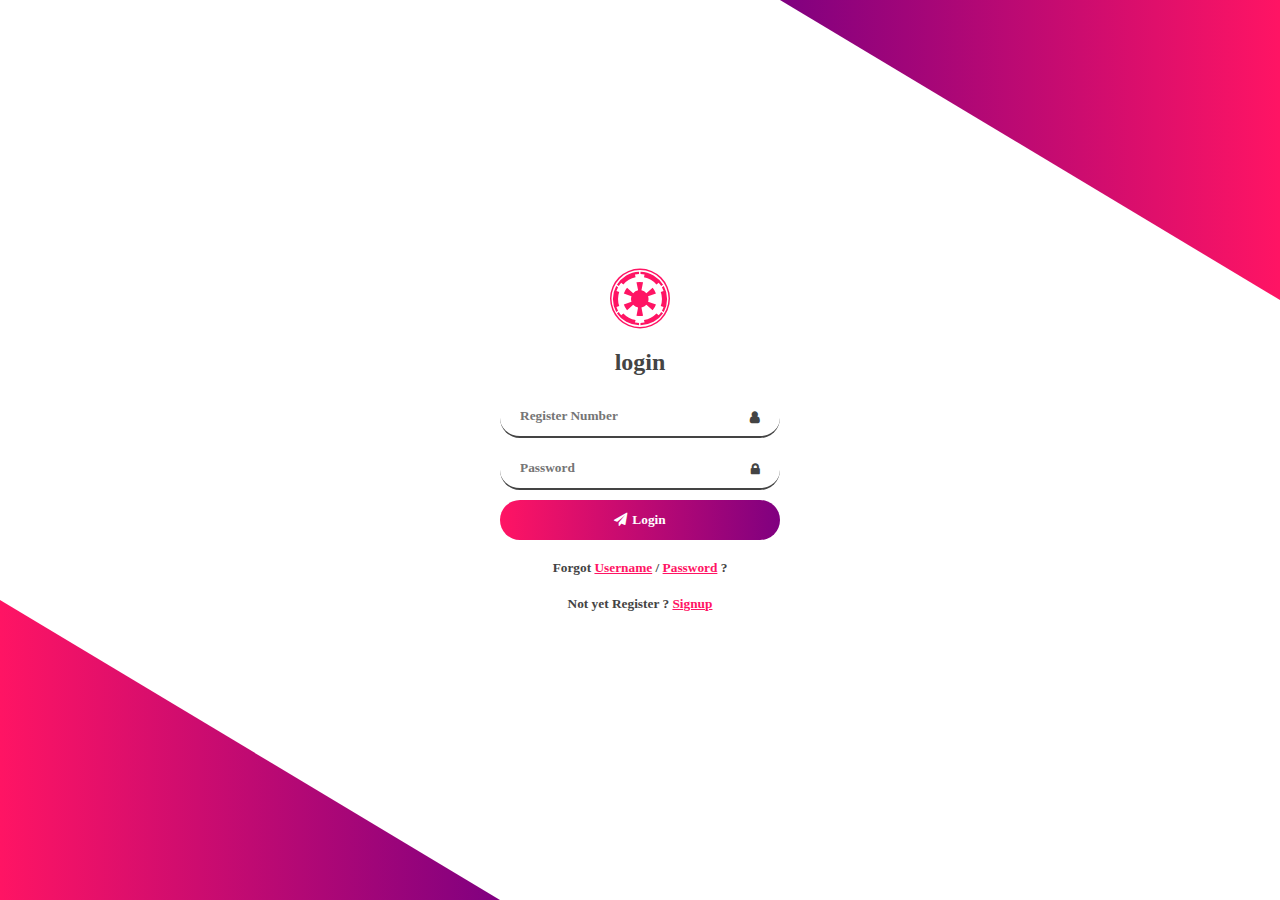
<file: login/index.html>
<!DOCTYPE html>
<html lang="en">
<head>
    <meta charset="UTF-8">
    <meta name="viewport" content="width=device-width, initial-scale=1.0">
    <title>Login page</title>
    <link rel="stylesheet" href="https://stackpath.bootstrapcdn.com/font-awesome/4.7.0/css/font-awesome.min.css">
    <link rel="stylesheet" href="style.css">
</head>
<body>
    <div class="login">
      <i class="fa fa-empire"></i>
      <h2>login</h2>
     <div class="group"><input type="text" placeholder='Register Number'><i class="fa fa-user" ></i></div>
     <div class="group"><input type="Password" placeholder="Password"><i class="fa fa-lock" ></i></div>    
      <button> <i class="fa fa-send"></i>Login</button>
       <p class="fs">Forgot <a href="#">Username</a> / <a href="">Password</a> ? </p>

       <p class="ss"> Not yet Register
       ? <a href="https://sharmilakcse.github.io/Leave_Management/reg.html">Signup</a></p>
       </div>
    </body>
</html>
</file>
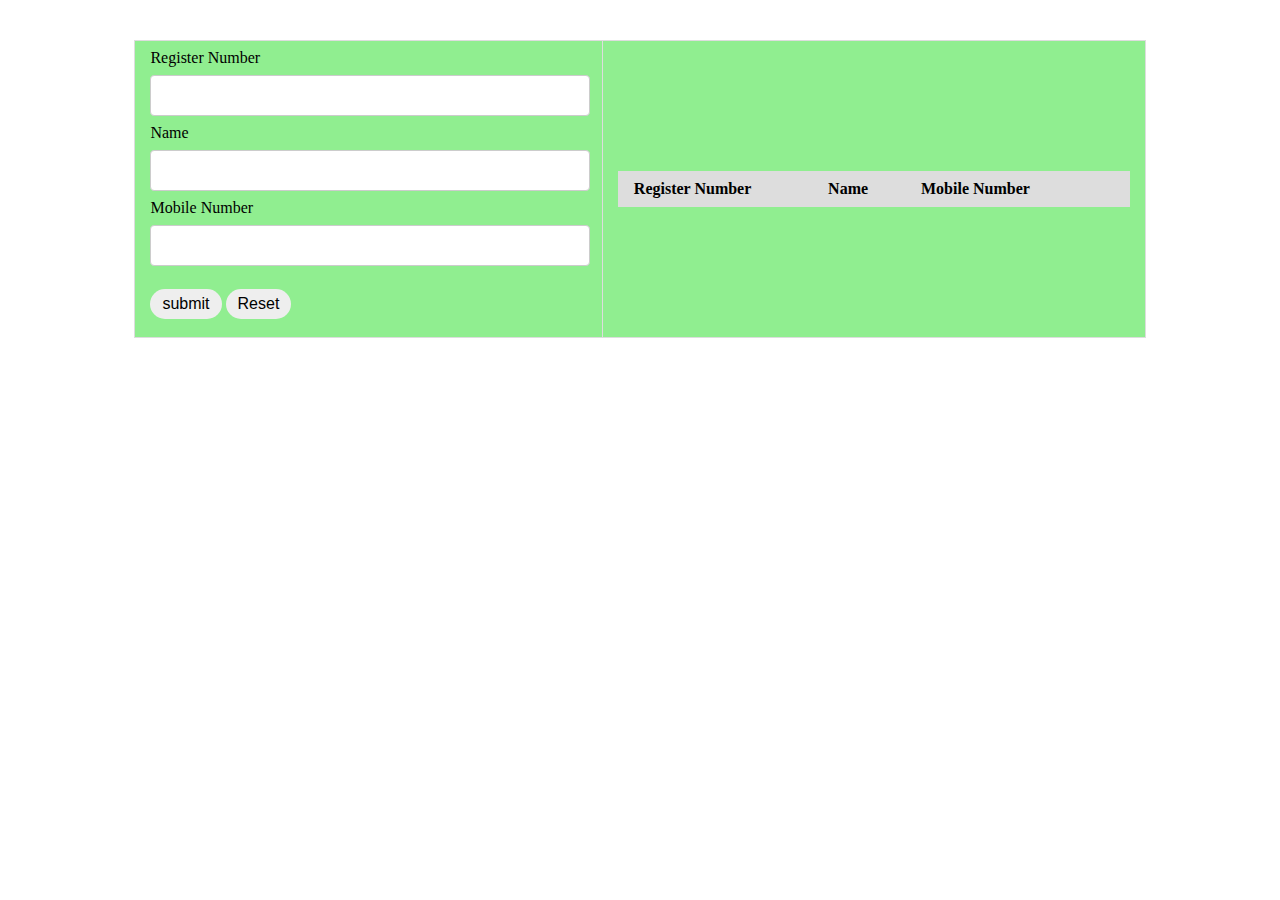
<file: Registration/reg.html>
<!DOCTYPE html>
<html lang="en">
<head>
    <meta charset="UTF-8">
    <meta name="viewport" content="width=device-width, initial-scale=1.0">
    <title>SIGN-UP FORM</title>
    <link rel="stylesheet" href="reg.css">
</head>
<body>
    <table>
        <tr>
            <td>
                 <form autocomplete="off" onsubmit="onFormSubmit()">
                    <div>
                        Register Number
                         <input type="number" name="Register Number" id="Register Number">
                    </div>
                    <div>
                       Name
                      <input type="text" name="Name" id="Name">
                    </div>
                    <div> 
                    Mobile Number               
                    <input type="number"name="Mobile Number" id="Mobile Number">
                    </div>
                    <div class="form action--button">
                    <input type="submit" value="submit"> 
                    <input type="Reset" value="Reset">
                    </div>
                </form>
            </td>
            <td>
                <table class="list" id="employeeList">
                    <thead>
                        <tr>
                            <th>Register Number</th>
                            <th>Name</th>
                            <th>Mobile Number</th>
                            <th></th>
                        </tr>
                    </thead>
                    <tbody>

                    </tbody>
                </table>
            </td>
        </tr>
    </table>
    <script type="text/javascript" src="./script.js"></script>
        </tr>
    </table>    
</body>
</html>
</file>
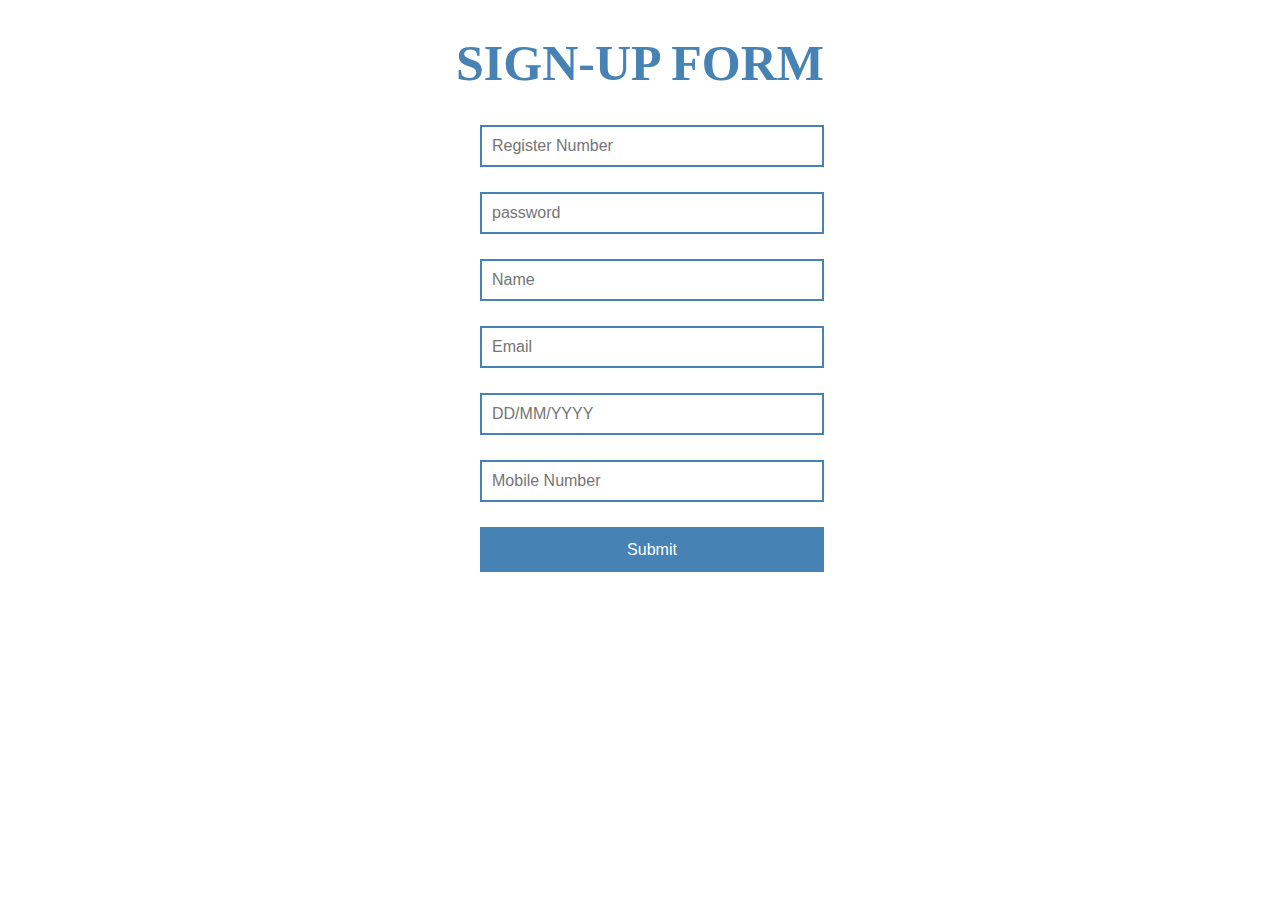
<file: Regitration/reg.html>
<!DOCTYPE html>
<html lang="en">
<head>
    <meta charset="UTF-8">
    <meta name="viewport" content="width=device-width, initial-scale=1.0">
    <title>SIGN-UP FORM</title>
    <link rel="stylesheet" href="reg.css">
</head>
<body>
    <h1>SIGN-UP FORM</h1>
    <form action="">
        <input type="text" placeholder="Register Number">
        <input type="text" placeholder="password">
        <input type="text" placeholder="Name">
        <input type="email" placeholder="Email">
        <input type="text" placeholder="DD/MM/YYYY">
        <input type="text" placeholder="Mobile Number">
        <input type="submit" name="submit"> 
    </form>
    
</body>
</html>
</file>
<file: login/style.css>
*{
    margin: 0;

    padding: 0;

    box-sizing: border-box;

    color: #444;

    font-family:Calibri;
}
body{
    display: flex;
    justify-content: center;
    align-items: center;
    height: 100vh;
    width: 100vw;

}

.login{
    text-align: center;
    position: relative;
    width: 280px;
}

input, button{
    width: 100%;
    border: 0;
    border-radius: 20px;
}

input{
    border-bottom: 2px solid#444;
    padding: 12px 40px 12px 20px;
}

input, button, .group i, p, a{
    font-size: 13.3333px;
    font-weight: 600;

}
.group{
    margin-bottom: 10px;
    position: relative;
}
.group i{
    position: absolute;
    top: 15px;
    right: 20px;
}
button{
    padding: 12px;
    background-image: linear-gradient(to right,#ff1464,purple);
    margin-bottom: 20px;
    cursor: pointer;
}
button,button i{
    color:#fff;
}
button i{
    margin-right:5px ;
}

p{
    margin-bottom: 20px;
}
i.fa.fa-empire, a{
    color: #ff1464;

}
i.fa.fa-empire{
    font-size: 60px;
    margin-bottom: 20px;
}
h2{
    margin-bottom: 20px;
}
input:focus,input:focus::placeholder,input:focus+i{
    color:#ff1464;

}
input:focus, button:focus{
    outline:0;
}

body:before, body:after{
    content: "";
    position: absolute;
    height: 300px;
    width: 500px;
}

body:before{
    background-image: linear-gradient(to right,#ff1464,purple);
    bottom: 0;
    left: 0;
    clip-path:polygon(0 0,0 100%,100% 100%);
}

body:after{
    background-image: linear-gradient(to right,purple,#ff1464);
    top: 0;
    right: 0;
    clip-path:polygon(100% 0,0 0,100% 100%);

}
@media(max-width: 767px){
    body:before,body:after{
        height:150px;
        width: 300px;

    }
}
</file>
<file: Registration/reg.css>
body > table{
    width: 80%;
    margin: 40px auto;
    background-color: lightgreen;
}
table{
    border-collapse: collapse;
}
table.list{
    width: 100%;
}
td, th{
    border: 1px solid #ddd;
    text-align: left;
    padding: 8px 15px;
}
tr:nth-child(even),table.list thead>tr{
    background-color: #ddd;
}
input[type="text"], input[type="number"]{
    width: 91%;
    padding: 12px 20px;
    margin: 8px 0;
    display: inline-block;
    border: 1px solid #ccc;
    border-radius: 4px;
}
input[type="submit"],input[type="reset"]{
    background: #eee;
    padding: 6px 12px;
    font-size: 1rem;
    cursor: pointer;
    border-radius: 30px;
    border: none;
    margin: 15px 0 10px;
    outline: none;
}
input[type="submit"]:hover{
    background: #f3f3f3;
}
</file>
<file: Regitration/reg.css>
body{
    background-image: #e8f3f8;
}
h1{
    text-align: center;
    font-size: 50px;
    color: steelblue;

}
form{
    margin: 20px auto;
    width: 320px;
    color: steelblue;
}
input{
    padding: 10px;
    font-size:inherit;

}
input[type="text"]{
    display: block;
    margin-bottom: 25px;
    width: 100%;
    border: 2px solid steelblue;

}
input[type="email"]{
    display: block;
    margin-bottom: 25px;
    width: 100%;
    border: 2px solid steelblue;
}
input[type="submit"]{
    width: 344px;
    height: 45px;
    border: none;
    background:steelblue ;
    color: white;
}
</file>
